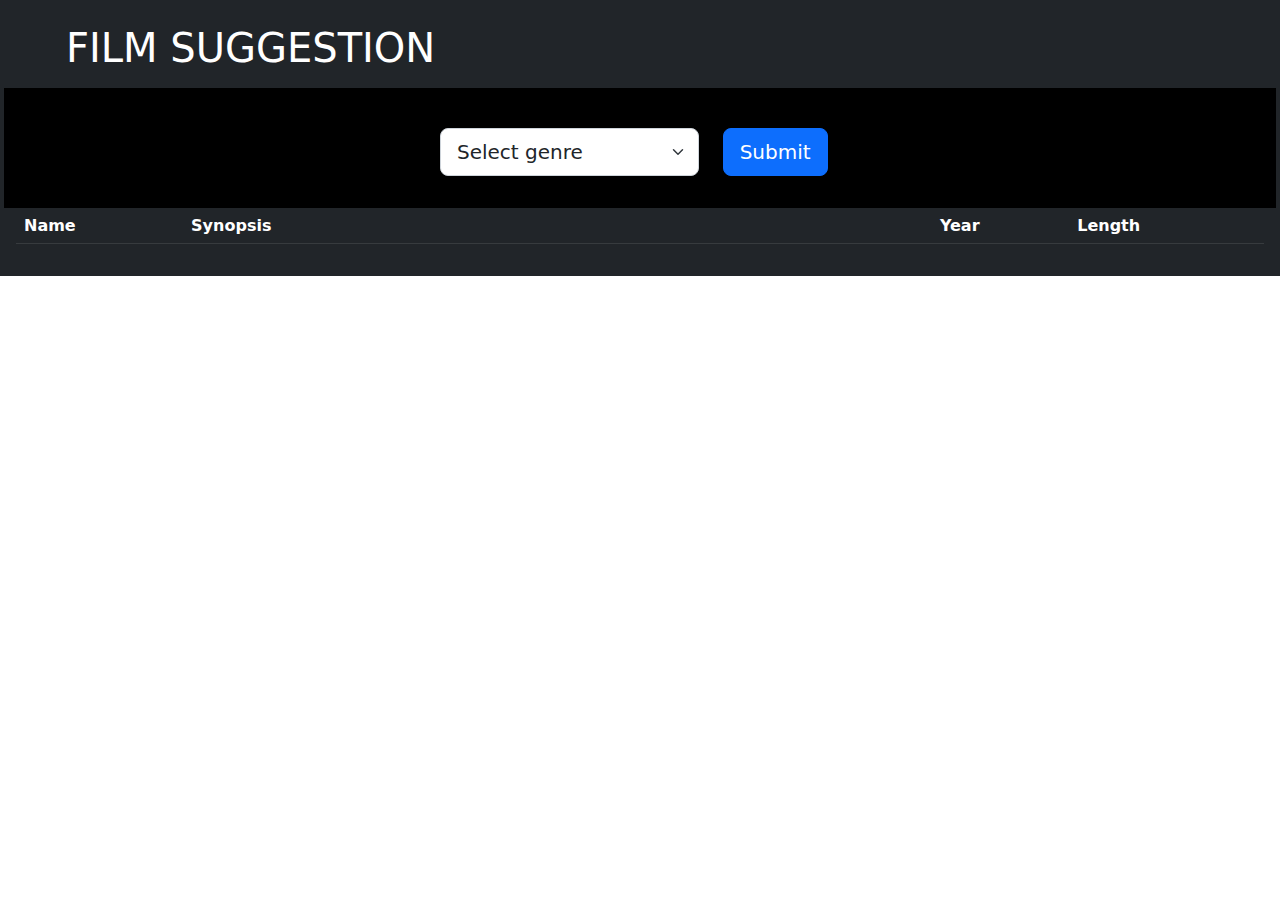
<file: ui/index.html>
<html>
    <head>
        <link rel="stylesheet" href="style.css">
        <link rel="stylesheet" href="bootstrap.min.css">
        <title>Homepage</title>
    </head>
    <body >
      <div class="p-3 mb-2 bg-dark text-white">
      <!-- nav bar -->
      <nav class="navbar navbar-expand-lg navbar-dark bg-dark">
      <button class="navbar-toggler" type="button" data-toggle="collapse" data-target="#navbarNavAltMarkup" aria-controls="navbarNavAltMarkup" aria-expanded="false" aria-label="Toggle navigation">
        <span class="navbar-toggler-icon"></span>
      </button>
      <div class="collapse navbar-collapse" id="navbarNavAltMarkup">
        <div class="navbar-nav">
          <h1>FILM SUGGESTION</h1>
        </div>
      </div>
    </nav>
      <div class="row">
        <div class="col-md-4"></div>
        <div class="col-md-4">
          <form class="row">
            <div class="col-md-8">
              <select class="form-select form-select-lg mb-3" name="genre" id="genre" aria-label=".form-select-lg example">
              <!-- <select class="form-select" name="genre" id="genre"> -->
                <option selected>Select genre</option>
                <option value="Action">Action</option>
                <option value="Drama">Drama</option>
                <option value="Horror">Horror</option>
                <option value="Romance">Romance</option>
                <option value="Sci-fi/Adventure">Sci-fi/Adventure</option>
                <option value="Fantasy">Fantasy</option>
              </select>
            </div>
            
            <div class="col-md-4">
              <button type="button" class="btn btn-primary btn-lg" id="submit">Submit</button>
              <!-- <button type="button" id="submit">Submit</button> -->
            </div>
            
          </form>
        </div>
        <div class="col-md-4"></div>
      </div>

    <table id="film" class="table table-dark">
      <thead>
        <tr>
          <th scope="col-2">Name</th>
          <th scope="col-4" style="width:60%">Synopsis</th>
          <th scope="col-4">Year</th>
          <th scope="col-4">Length</th>
        </tr>
      </thead>
    </table>
  </div>
    </body>
    <script src="axios.min.js"></script>
    <script src="index.js"></script>
</html>
</file>
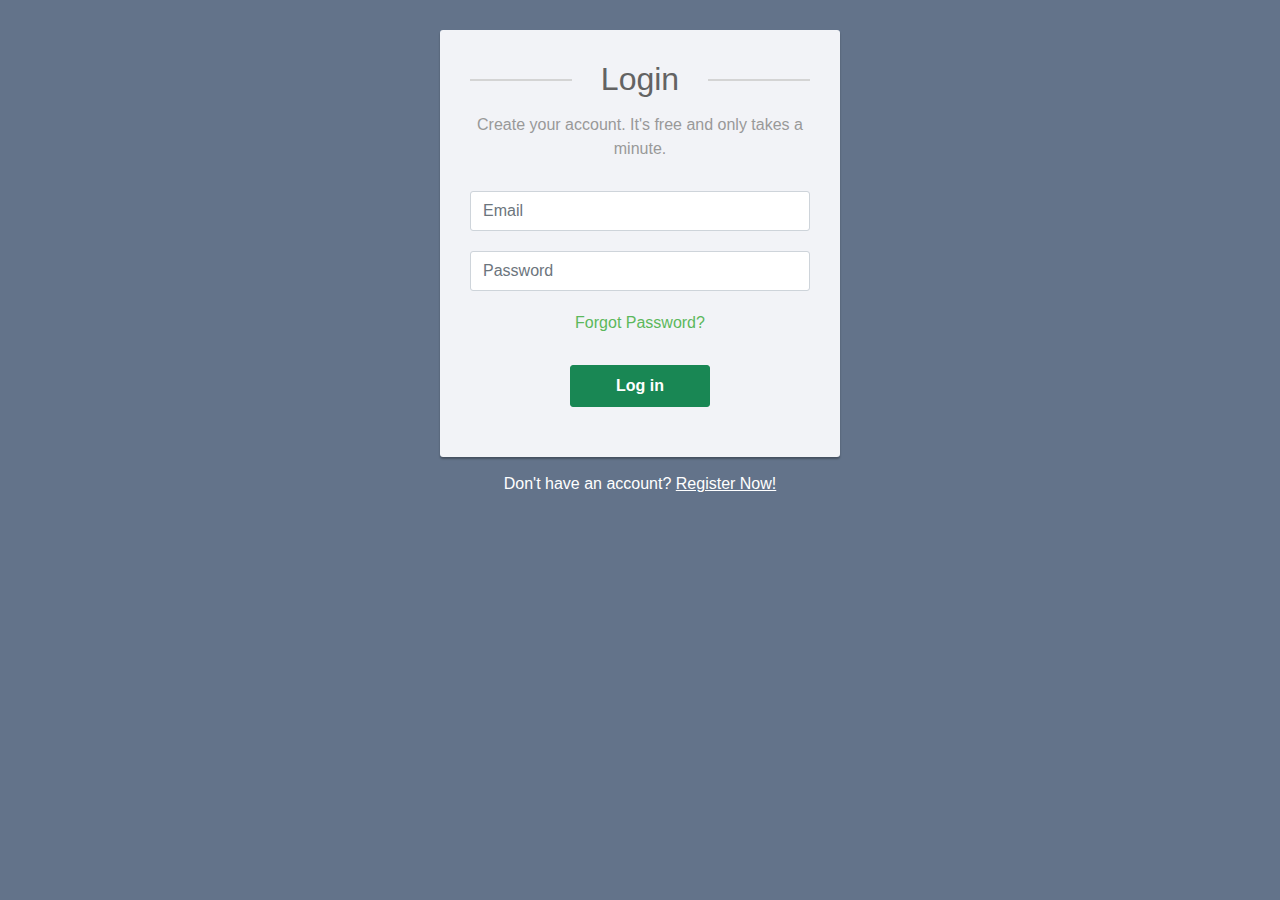
<file: ui/login.html>
<!DOCTYPE html>
    <head>
        <link rel="stylesheet" href="bootstrap.min.css">
        <link rel="stylesheet" href="registration.css">
        <title>Login</title>
    </head>
    <body>
        <div class="signup-form">
            <form>
                <h2>Login</h2>
                <p class="hint-text">Create your account. It's free and only takes a minute.</p>
                
                <div class="form-group">
                    <input type="email" class="form-control" name="email" id="txt-email" placeholder="Email" required="required">
                </div>  

                <div class="form-group">
                    <input type="password" class="form-control" name="password" id="txt-password" placeholder="Password" required="required">
                    
                </div>

                <div class="form-group">
                    <center>
                        <p class="hint-text"><a href="#">Forgot Password?</a></p>
                        <button type="button" id="btn-submit" class="btn btn-success btn-lg btn-block">Log in</button>
                    </center>
                </div> 
            </form>
            <div class="text-center">Don't have an account? <a href="http://localhost/api/film_suggestion/ui/registration.html#">Register Now!</a></div>
            
        </div>
    </body>
    <script src="axios.min.js"></script>
    <script src="login.js"></script>
</html>
</file>
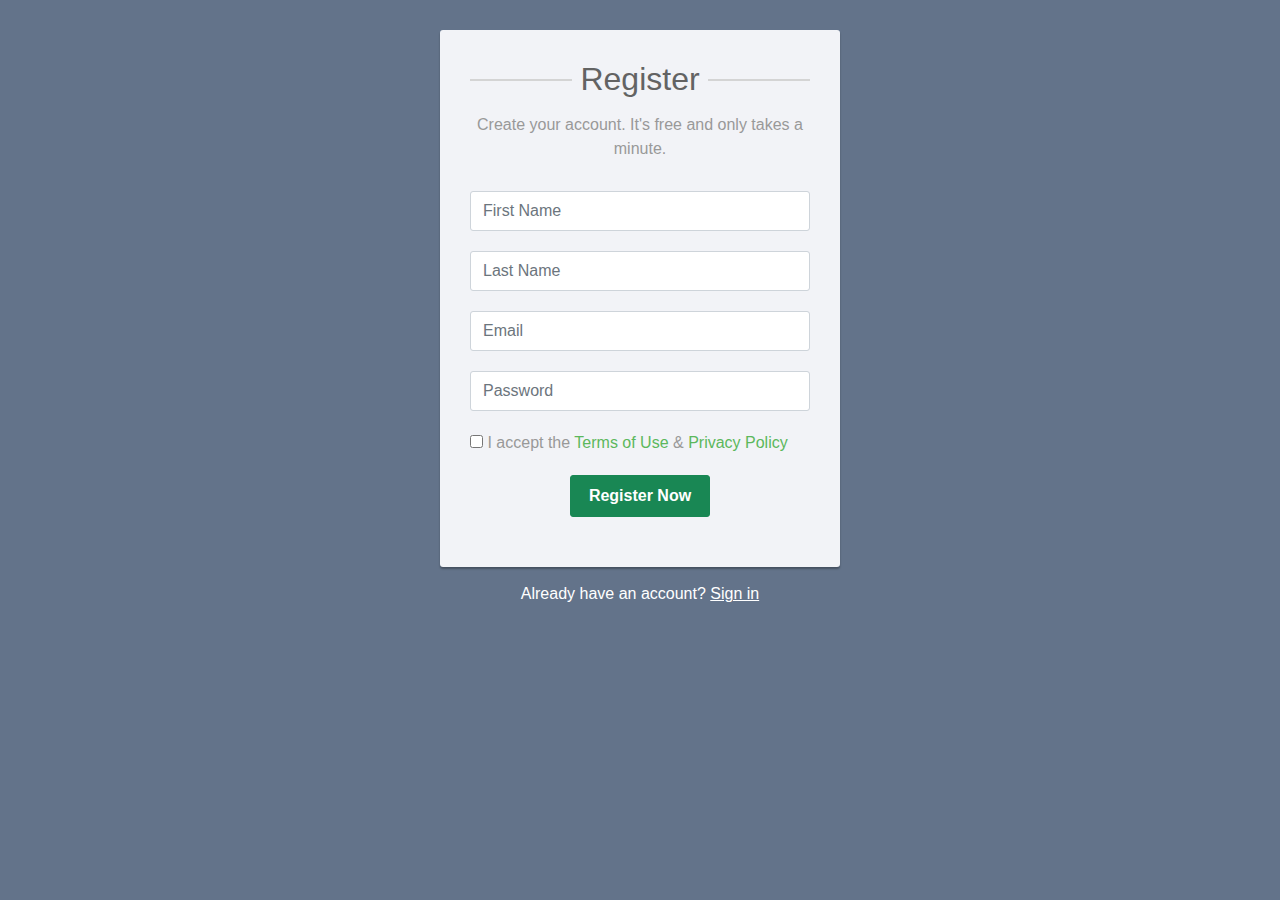
<file: ui/registration.html>
<html>
    <head>
        <link rel="stylesheet" href="bootstrap.min.css">
        <link rel="stylesheet" href="registration.css">
        <title>Registration</title>

    </head>
    <body>

        <div class="signup-form">
            <form>
                <h2>Register</h2>
                <p class="hint-text">Create your account. It's free and only takes a minute.</p>
                
                <div class="form-group">
                    <div class="col-xs-6"><input type="text" class="form-control" name="first_name" id="txt-firstname" placeholder="First Name" required="required"></div>
                </div>   

                <div class="form-group">
                    <div class="col-xs-6"><input type="text" class="form-control" name="last_name" id="txt-lastname" placeholder="Last Name" required="required"></div>
                </div>        	
                
                <div class="form-group">
                    <input type="email" class="form-control" name="email" id="txt-email" placeholder="Email" required="required">
                </div>
                <div class="form-group">
                    <input type="password" class="form-control" name="password" id="txt-password" placeholder="Password" required="required">
                </div>      
                <div class="form-group">
                    <label class="checkbox-inline"><input type="checkbox" required="required"> I accept the <a href="#">Terms of Use</a> &amp; <a href="#">Privacy Policy</a></label>
                </div>
                <div class="form-group">
                    <center>
                        <button type="button" id="btn-submit" class="btn btn-success btn-lg btn-block">Register Now</button>
                    </center>
                </div>
            </form>
            <div class="text-center">Already have an account? <a href="http://localhost/api/film_suggestion/ui/login.html">Sign in</a></div>
        </div>
    
    
    </body>
    <script src="bootstrap.min.js"></script>
    <script src="axios.min.js"></script>
    <script src="registration.js"></script>
</html>
</file>
<file: ui/style.css>
.navbar-nav
{
  margin-left: 50px;
  color: white;
}

.row
{
  padding-top: 20px;
  background-color:black;
}

span { 
  display:block;
  width:150px;
  word-wrap:text-break;
}

td {
  height: 70px;
  vertical-align: middle;
}

#film
{
  color: white ;
}


body
{
  background: #000;
  font-size: larger;
}
</file>
<file: ui/registration.css>
body {
                color: #fff;
                background: #63738a;
                font-family: 'Roboto', sans-serif;
            }
            .form-control{
                height: 40px;
                box-shadow: none;
                color: #969fa4;
            }
            .form-control:focus{
                border-color: #5cb85c;
            }
            .form-control, .btn{        
                border-radius: 3px;
            }
            .signup-form{
                width: 400px;
                margin: 0 auto;
                padding: 30px 0;
            }
            .signup-form h2{
                color: #636363;
                margin: 0 0 15px;
                position: relative;
                text-align: center;
            }
            .signup-form h2:before, .signup-form h2:after{
                content: "";
                height: 2px;
                width: 30%;
                background: #d4d4d4;
                position: absolute;
                top: 50%;
                z-index: 2;
            }	
            .signup-form h2:before{
                left: 0;
            }
            .signup-form h2:after{
                right: 0;
            }
            .signup-form .hint-text{
                color: #999;
                margin-bottom: 30px;
                text-align: center;
            }
            .signup-form form{
                color: #999;
                border-radius: 3px;
                margin-bottom: 15px;
                background: #f2f3f7;
                box-shadow: 0px 2px 2px rgba(0, 0, 0, 0.3);
                padding: 30px;
            }
            .signup-form .form-group{
                margin-bottom: 20px;
            }
            .signup-form input[type="checkbox"]{
                margin-top: 3px;
            }
            .signup-form .btn{        
                font-size: 16px;
                font-weight: bold;		
                min-width: 140px;
                outline: none !important;
            }
            .signup-form .row div:first-child{
                padding-right: 10px;
            }
            .signup-form .row div:last-child{
                padding-left: 10px;
            }    	
            .signup-form a{
                color: #fff;
                text-decoration: underline;
            }
            .signup-form a:hover{
                text-decoration: none;
            }
            .signup-form form a{
                color: #5cb85c;
                text-decoration: none;
            }	
            .signup-form form a:hover{
                text-decoration: underline;
            }
</file>
